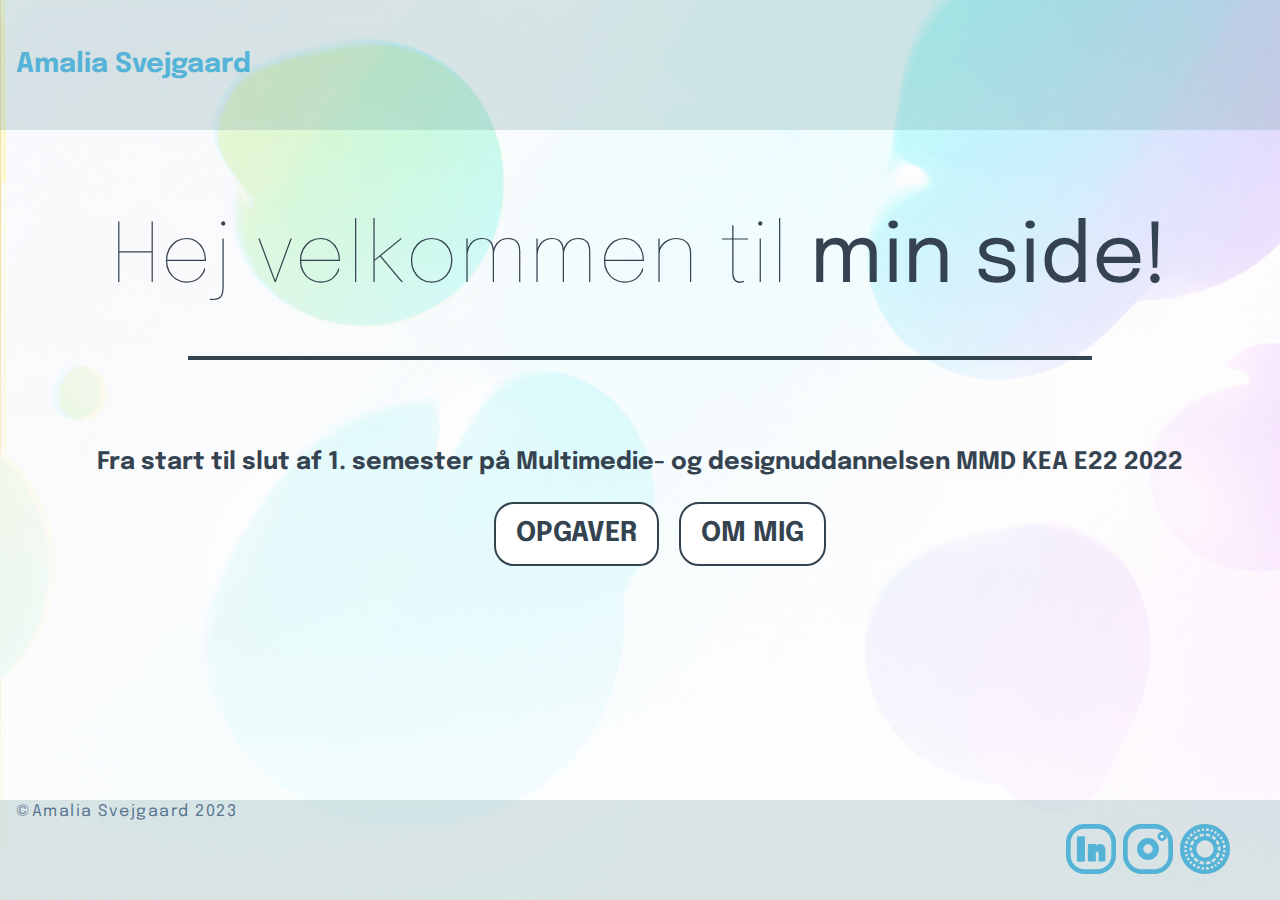
<file: portifolio-ama/index.html>
<!DOCTYPE html>
<html lang="da">
  <head>
    <meta charset="UTF-8" />
    <meta http-equiv="X-UA-Compatible" content="IE=edge" />
    <meta name="robots" content="noindex" />
    <link
      rel="icon"
      type="image/svg+xml"
      href="icons/favicon_io_amalia_portifolio/favicon-32x32.png"
    />
    <link rel="manifest" href="/site.webmanifest" />
    <link
      href="https://fonts.googleapis.com/css2?family=Epilogue:ital,wght@0,100;0,200;0,300;0,400;0,500;0,600;0,700;0,800;0,900;1,100;1,200;1,300;1,400;1,500;1,600;1,700;1,800;1,900&display=swap"
      rel="stylesheet"
    />
    <link rel="stylesheet" href="css/generel.css" />
    <link rel="stylesheet" href="css/layout.css" />
    <title>forside</title>
  </head>
  <body class="bg_mobile bg_pc">
    <header>
      <a class="logo" href="index.html">Amalia Svejgaard</a>
    </header>
    <main>
      <div class="forside-info center-wrapper">
        <h1 id="h1-hej">Hej velkommen til <strong> min side!</strong></h1>
        <hr />
        <h2>
          Fra start til slut af 1. semester på Multimedie- og designuddannelsen
          MMD KEA E22 2022
        </h2>
        <ul class="knap-hjem">
          <li><a class="btn hjems" href="opgaver.html">OPGAVER</a></li>
          <li><a class="btn hjems" href="about.html">OM MIG</a></li>
        </ul>
      </div>
    </main>
    <footer>
      <p class="copy-ama">&copy;Amalia Svejgaard 2023</p>
      <div class="icons-footer">
        <a href="https://www.linkedin.com/in/amalia-svejgaard" target="_blank">
          <img
            class="btn-li"
            src="./icons/Linked_icon.svg"
            alt="linkedin ikon-knap til amalias profil"
          />
        </a>
        <a href="https://www.instagram.com/amaliasvej/" target="_blank">
          <img
            class="btn-insta"
            src="./icons/insta_icon.svg"
            alt="instagram ikon-knap til amalias profil"
          />
        </a>
        <a href="https://vsco.co/amaliasvej/journal/p/1" target="_blank">
          <img
            class="btn-vsco"
            src="./icons/vsco_icon.svg"
            alt="vsco ikon-knap til amalias profil"
          />
        </a>
      </div>
    </footer>
    <script src="./javas/nav.js"></script>
  </body>
</html>
</file>
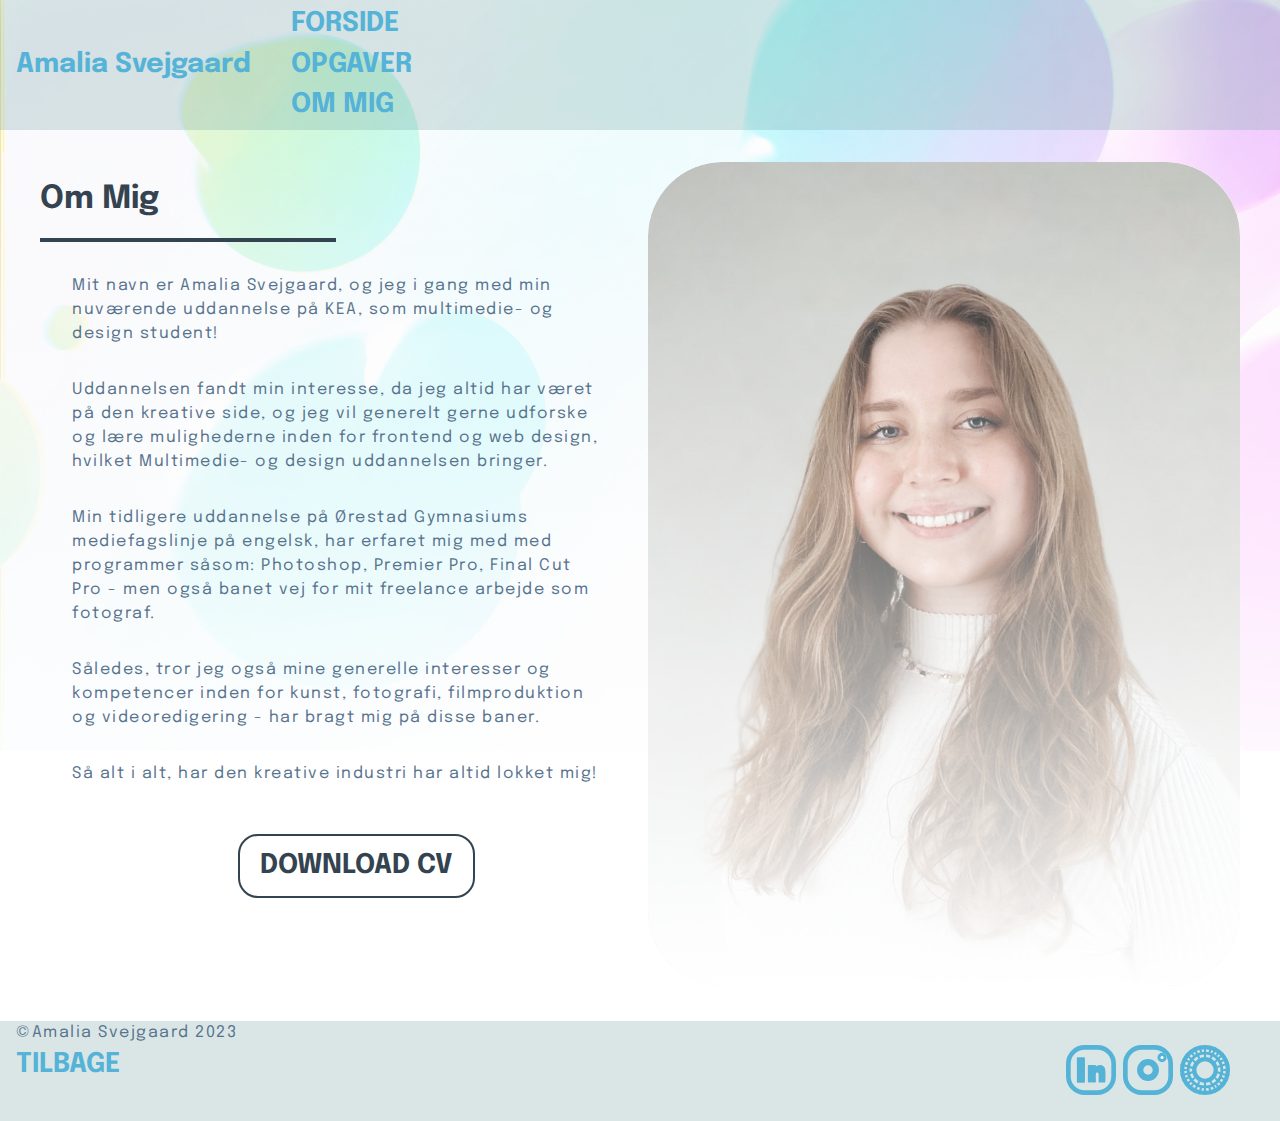
<file: portifolio-ama/about.html>
<!DOCTYPE html>
<html lang="en">
  <head>
    <meta charset="UTF-8" />
    <meta http-equiv="X-UA-Compatible" content="IE=edge" />
    <meta name="robots" content="noindex" />
    <link
      rel="icon"
      type="image/svg+xml"
      href="icons/favicon_io_amalia_portifolio/favicon-32x32.png"
    />
    <link rel="manifest" href="/site.webmanifest" />
    <link
      href="https://fonts.googleapis.com/css2?family=Epilogue:ital,wght@0,100;0,200;0,300;0,400;0,500;0,600;0,700;0,800;0,900;1,100;1,200;1,300;1,400;1,500;1,600;1,700;1,800;1,900&display=swap"
      rel="stylesheet"
    />
    <link rel="stylesheet" href="css/generel.css" />
    <link rel="stylesheet" href="css/layout.css" />
    <title>om mig</title>
  </head>
  <body id="mig-bg" class="bg_mobile bg_pc">
    <header>
      <nav class="navbar">
        <a class="logo" href="index.html">Amalia Svejgaard</a>
        <div class="nav-links">
          <ul>
            <li><a class="active" href="index.html">FORSIDE</a></li>
            <li><a href="opgaver.html">OPGAVER</a></li>
            <li><a href="about.html">OM MIG</a></li>
          </ul>
        </div>
        <img
          class="burger-menu"
          src="./icons/burger_btn.png"
          alt="burger menu"
        />
      </nav>
    </header>

    <main class="grid_1-1">
      <section class="info-txt-mig">
        <h1>Om Mig</h1>
        <hr class="opg" />
        <p>
          Mit navn er Amalia Svejgaard, og jeg i gang med min nuværende
          uddannelse på KEA, som multimedie- og design student!
        </p>
        <p>
          Uddannelsen fandt min interesse, da jeg altid har været på den
          kreative side, og jeg vil generelt gerne udforske og lære mulighederne
          inden for frontend og web design, hvilket Multimedie- og design
          uddannelsen bringer.
        </p>
        <p>
          Min tidligere uddannelse på Ørestad Gymnasiums mediefagslinje på
          engelsk, har erfaret mig med med programmer såsom: Photoshop, Premier
          Pro, Final Cut Pro - men også banet vej for mit freelance arbejde som
          fotograf.
        </p>

        <p>
          Således, tror jeg også mine generelle interesser og kompetencer inden
          for kunst, fotografi, filmproduktion og videoredigering - har bragt
          mig på disse baner.
        </p>

        <p>Så alt i alt, har den kreative industri har altid lokket mig!</p>
        <div class="box-btn-i">
          <ul class="knap-hjem">
            <li>
              <a
                class="btn"
                href="./data/cv-amalia-svejgaard.pdf"
                download="CV_Amalia_Svejgaard"
                >DOWNLOAD CV</a
              >
            </li>
          </ul>
        </div>
      </section>

      <img class="round-pic" src="./img/mig_amalia.jpg" alt="amalia" />
    </main>

    <footer>
      <p class="copy-ama">&copy;Amalia Svejgaard 2023</p>
      <div class="icons-footer">
        <a href="https://www.linkedin.com/in/amalia-svejgaard" target="_blank">
          <img
            class="btn-li"
            src="./icons/Linked_icon.svg"
            alt="linkedin ikon-knap til amalias profil"
          />
        </a>
        <a href="https://www.instagram.com/amaliasvej/" target="_blank">
          <img
            class="btn-insta"
            src="./icons/insta_icon.svg"
            alt="instagram ikon-knap til amalias profil"
          />
        </a>
        <a href="https://vsco.co/amaliasvej/journal/p/1" target="_blank">
          <img
            class="btn-vsco"
            src="./icons/vsco_icon.svg"
            alt="vsco ikon-knap til amalias profil"
          />
        </a>
      </div>
      <a href="./index.html">TILBAGE</a>
    </footer>
    <script src="./javas/nav.js"></script>
  </body>
</html>
</file>
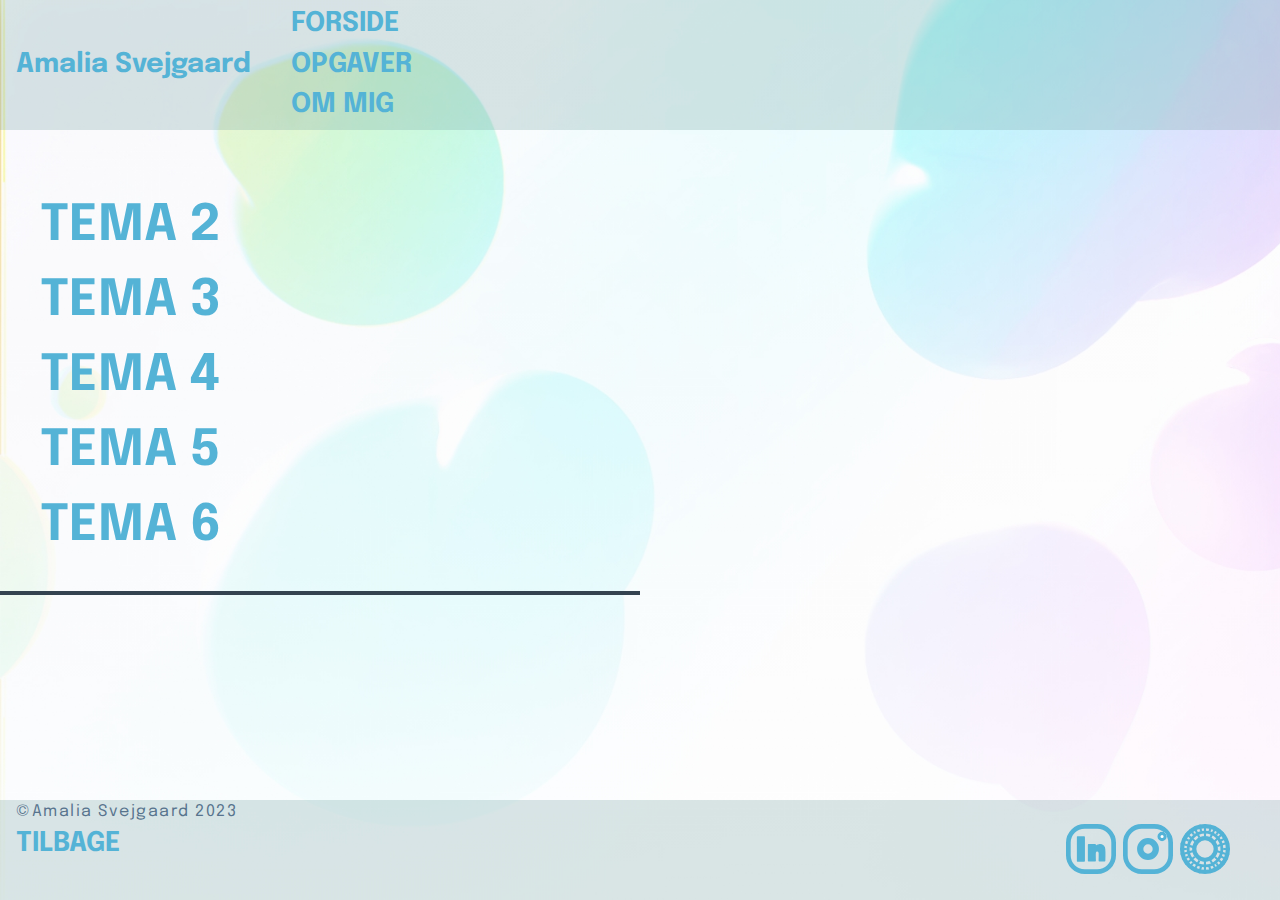
<file: portifolio-ama/opgaver.html>
<!DOCTYPE html>
<html lang="da">
  <head>
    <meta charset="UTF-8" />
    <meta http-equiv="X-UA-Compatible" content="IE=edge" />
    <meta name="robots" content="noindex" />
    <link
      rel="icon"
      type="image/svg+xml"
      href="icons/favicon_io_amalia_portifolio/favicon-32x32.png"
    />
    <link rel="manifest" href="/site.webmanifest" />
    <link
      href="https://fonts.googleapis.com/css2?family=Epilogue:ital,wght@0,100;0,200;0,300;0,400;0,500;0,600;0,700;0,800;0,900;1,100;1,200;1,300;1,400;1,500;1,600;1,700;1,800;1,900&display=swap"
      rel="stylesheet"
    />
    <link rel="stylesheet" href="css/generel.css" />
    <link rel="stylesheet" href="css/layout.css" />
    <title>Opgaver</title>
  </head>
  <body class="bg_mobile bg_pc">
    <header>
      <nav class="navbar clearfix">
        <a class="logo" href="index.html">Amalia Svejgaard</a>
        <div class="nav-links">
          <ul>
            <li><a class="active" href="index.html">FORSIDE</a></li>
            <li><a href="opgaver.html">OPGAVER</a></li>
            <li><a href="about.html">OM MIG</a></li>
          </ul>
        </div>
        <img
          class="burger-menu"
          src="./icons/burger_btn.png"
          alt="burger menu"
        />
      </nav>
    </header>
    <main>
      <div class="tema-nav">
        <nav>
          <ul>
            <li><a href="tema2.html" class="tem2">TEMA 2</a></li>
            <li><a href="tema3.html" class="tem3">TEMA 3</a></li>
            <li><a href="tema4.html" class="tem4">TEMA 4</a></li>
            <li><a href="tema5.html" class="tem5">TEMA 5</a></li>
            <li><a href="tema6.html" class="tem6">TEMA 6</a></li>
          </ul>
        </nav>

        <hr class="opg" />
      </div>
    </main>
    <footer>
      <p class="copy-ama">&copy;Amalia Svejgaard 2023</p>
      <div class="icons-footer">
        <a href="https://www.linkedin.com/in/amalia-svejgaard" target="_blank">
          <img
            class="btn-li"
            src="./icons/Linked_icon.svg"
            alt="linkedin ikon-knap til amalias profil"
          />
        </a>
        <a href="https://www.instagram.com/amaliasvej/" target="_blank">
          <img
            class="btn-insta"
            src="./icons/insta_icon.svg"
            alt="instagram ikon-knap til amalias profil"
          />
        </a>
        <a href="https://vsco.co/amaliasvej/journal/p/1" target="_blank">
          <img
            class="btn-vsco"
            src="./icons/vsco_icon.svg"
            alt="vsco ikon-knap til amalias profil"
          />
        </a>
      </div>
      <a href="./index.html">TILBAGE</a>
    </footer>
    <script src="./javas/nav.js"></script>
  </body>
</html>
</file>
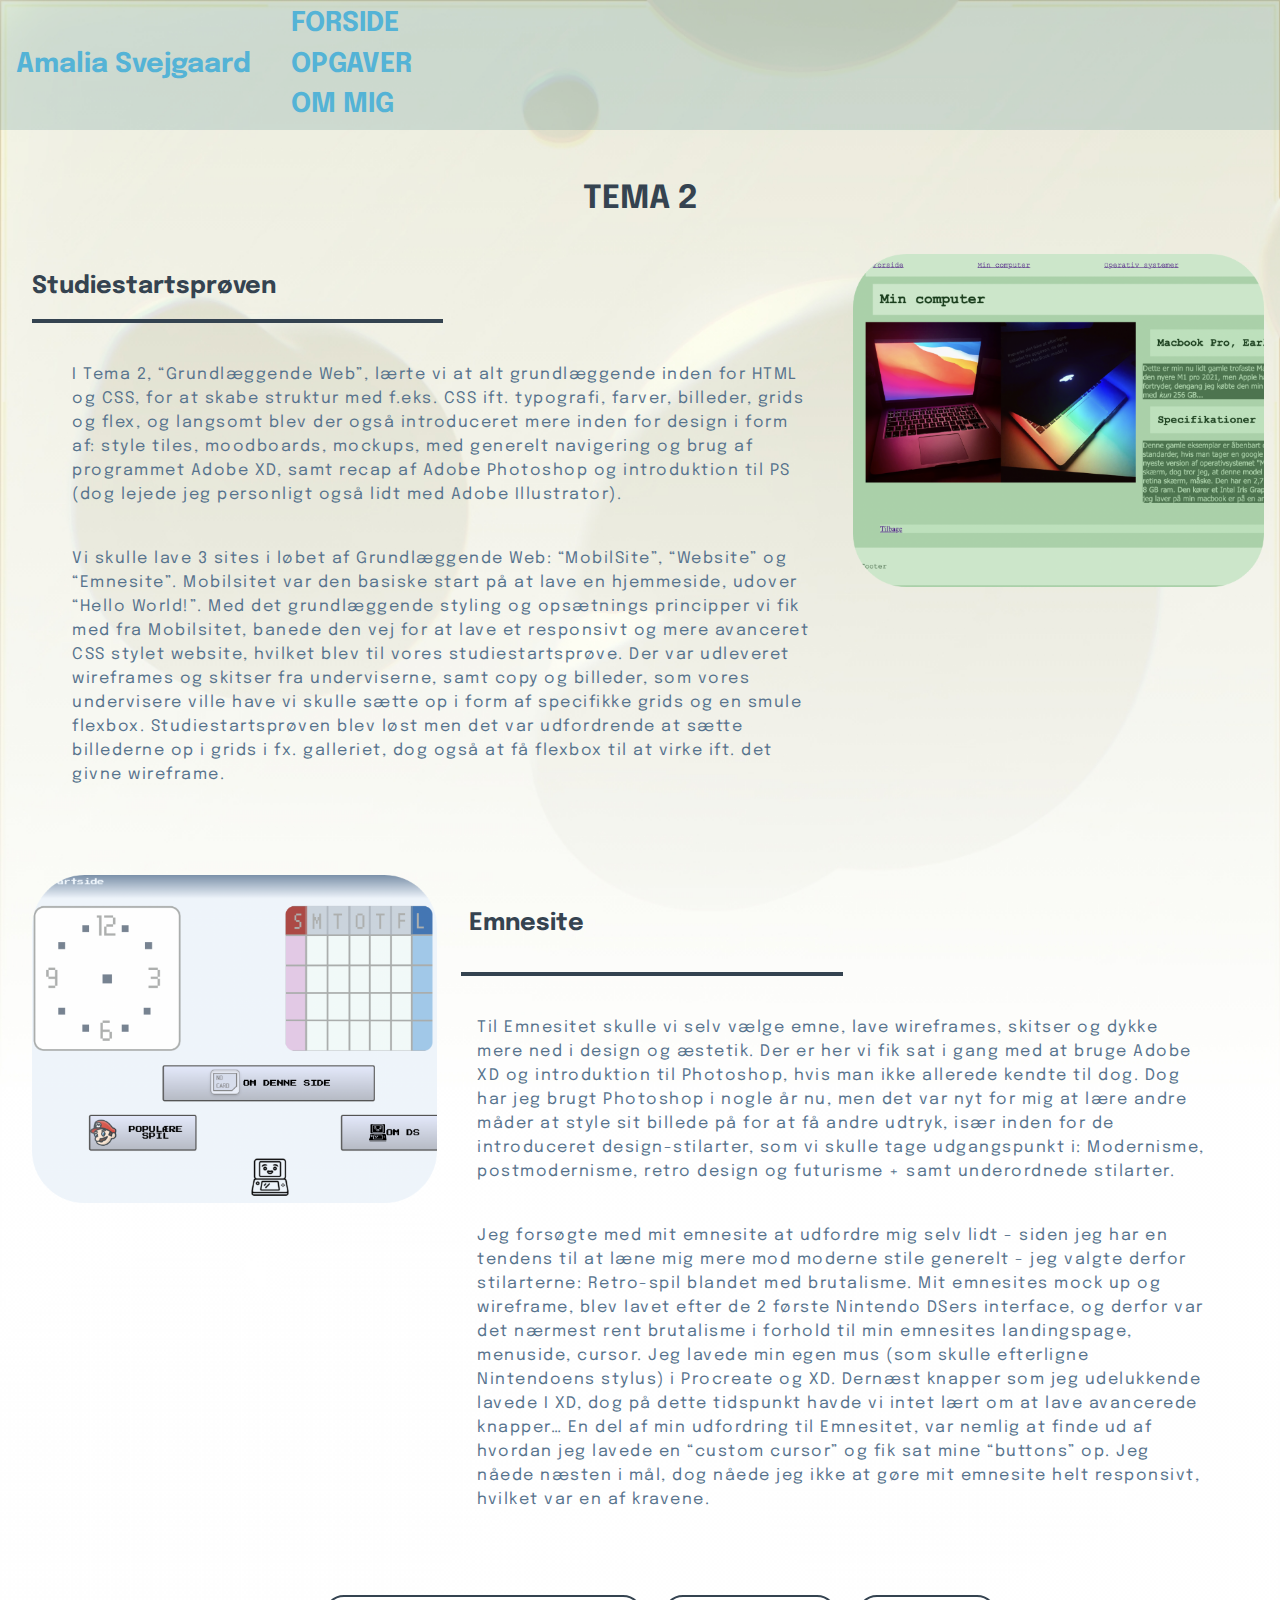
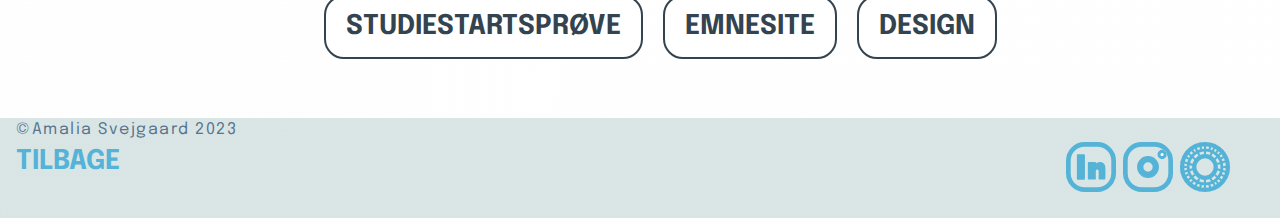
<file: portifolio-ama/tema2.html>
<!DOCTYPE html>
<html lang="en">
  <head>
    <meta charset="UTF-8" />
    <meta http-equiv="X-UA-Compatible" content="IE=edge" />
    <meta name="robots" content="noindex" />
    <link
      rel="icon"
      type="image/svg+xml"
      href="icons/favicon_io_amalia_portifolio/favicon-32x32.png"
    />
    <link rel="manifest" href="/site.webmanifest" />
    <link
      href="https://fonts.googleapis.com/css2?family=Epilogue:ital,wght@0,100;0,200;0,300;0,400;0,500;0,600;0,700;0,800;0,900;1,100;1,200;1,300;1,400;1,500;1,600;1,700;1,800;1,900&display=swap"
      rel="stylesheet"
    />
    <link rel="stylesheet" href="css/generel.css" />
    <link rel="stylesheet" href="css/layout.css" />
    <title>Tema 2 side</title>
  </head>
  <body id="tem2">
    <header>
      <nav class="navbar">
        <a class="logo" href="index.html">Amalia Svejgaard</a>
        <div class="nav-links">
          <ul>
            <li><a class="active" href="index.html">FORSIDE</a></li>
            <li><a href="opgaver.html">OPGAVER</a></li>
            <li><a href="about.html">OM MIG</a></li>
          </ul>
        </div>
        <img
          class="burger-menu"
          src="./icons/burger_btn.png"
          alt="burger menu"
        />
      </nav>
    </header>

    <main>
      <div class="container-opg">
        <h1 class="tem-h1">TEMA 2</h1>
        <div class="container-opg2"></div>
        <section class="grid_2-1">
          <div class="col">
            <h2 class="">Studiestartsprøven</h2>

            <hr class="opg" />

            <p class="opg-txt">
              I Tema 2, “Grundlæggende Web”, lærte vi at alt grundlæggende inden
              for HTML og CSS, for at skabe struktur med f.eks. CSS ift.
              typografi, farver, billeder, grids og flex, og langsomt blev der
              også introduceret mere inden for design i form af: style tiles,
              moodboards, mockups, med generelt navigering og brug af programmet
              Adobe XD, samt recap af Adobe Photoshop og introduktion til PS
              (dog lejede jeg personligt også lidt med Adobe Illustrator).
            </p>

            <p class="opg-txt">
              Vi skulle lave 3 sites i løbet af Grundlæggende Web: “MobilSite”,
              “Website” og “Emnesite”. Mobilsitet var den basiske start på at
              lave en hjemmeside, udover “Hello World!”. Med det grundlæggende
              styling og opsætnings principper vi fik med fra Mobilsitet, banede
              den vej for at lave et responsivt og mere avanceret CSS stylet
              website, hvilket blev til vores studiestartsprøve. Der var
              udleveret wireframes og skitser fra underviserne, samt copy og
              billeder, som vores undervisere ville have vi skulle sætte op i
              form af specifikke grids og en smule flexbox. Studiestartsprøven
              blev løst men det var udfordrende at sætte billederne op i grids i
              fx. galleriet, dog også at få flexbox til at virke ift. det givne
              wireframe.
            </p>
          </div>
          <div class="col">
            <img src="./img/pic_website.png" alt="studiestartsprøve" />
          </div>
        </section>

        <section class="grid_1-2">
          <div class="col_order">
            <img src="./img/pic_emnesite.png" alt="emnesite" />
          </div>
          <div class="col">
            <h2>Emnesite</h2>
            <hr class="opg2" />
            <p class="opg-txt">
              Til Emnesitet skulle vi selv vælge emne, lave wireframes, skitser
              og dykke mere ned i design og æstetik. Der er her vi fik sat i
              gang med at bruge Adobe XD og introduktion til Photoshop, hvis man
              ikke allerede kendte til dog. Dog har jeg brugt Photoshop i nogle
              år nu, men det var nyt for mig at lære andre måder at style sit
              billede på for at få andre udtryk, især inden for de introduceret
              design-stilarter, som vi skulle tage udgangspunkt i: Modernisme,
              postmodernisme, retro design og futurisme + samt underordnede
              stilarter.
            </p>
            <p class="opg-txt">
              Jeg forsøgte med mit emnesite at udfordre mig selv lidt - siden
              jeg har en tendens til at læne mig mere mod moderne stile generelt
              - jeg valgte derfor stilarterne: Retro-spil blandet med
              brutalisme. Mit emnesites mock up og wireframe, blev lavet efter
              de 2 første Nintendo DSers interface, og derfor var det nærmest
              rent brutalisme i forhold til min emnesites landingspage,
              menuside, cursor. Jeg lavede min egen mus (som skulle efterligne
              Nintendoens stylus) i Procreate og XD. Dernæst knapper som jeg
              udelukkende lavede I XD, dog på dette tidspunkt havde vi intet
              lært om at lave avancerede knapper… En del af min udfordring til
              Emnesitet, var nemlig at finde ud af hvordan jeg lavede en “custom
              cursor” og fik sat mine “buttons” op. Jeg nåede næsten i mål, dog
              nåede jeg ikke at gøre mit emnesite helt responsivt, hvilket var
              en af kravene.
            </p>
          </div>
        </section>
        <ul id="tema-two" class="knap-hjem">
          <li>
            <a
              class="btn"
              href="https://visionbyamalia.dk/tema2/website/index.html"
              target="_blank"
              >STUDIESTARTSPRØVE</a
            >
          </li>
          <li>
            <a
              class="btn"
              href="https://visionbyamalia.dk/tema2/emnesite1/index.html"
              target="_blank"
              >EMNESITE</a
            >
          </li>
          <li>
            <a
              class="btn"
              href="./data/Amalia-Svejgaard_Emnesite-kopi-2.pdf"
              target="_blank"
              >DESIGN</a
            >
          </li>
        </ul>
      </div>
    </main>

    <footer>
      <p class="copy-ama">&copy;Amalia Svejgaard 2023</p>
      <div class="icons-footer">
        <a href="https://www.linkedin.com/in/amalia-svejgaard" target="_blank">
          <img
            class="btn-li"
            src="./icons/Linked_icon.svg"
            alt="linkedin ikon-knap til amalias profil"
          />
        </a>
        <a href="https://www.instagram.com/amaliasvej/" target="_blank">
          <img
            class="btn-insta"
            src="./icons/insta_icon.svg"
            alt="instagram ikon-knap til amalias profil"
          />
        </a>
        <a href="https://vsco.co/amaliasvej/journal/p/1" target="_blank">
          <img
            class="btn-vsco"
            src="./icons/vsco_icon.svg"
            alt="vsco ikon-knap til amalias profil"
          />
        </a>
      </div>
      <a href="./opgaver.html">TILBAGE</a>
    </footer>
    <script src="./javas/nav.js"></script>
  </body>
</html>
</file>
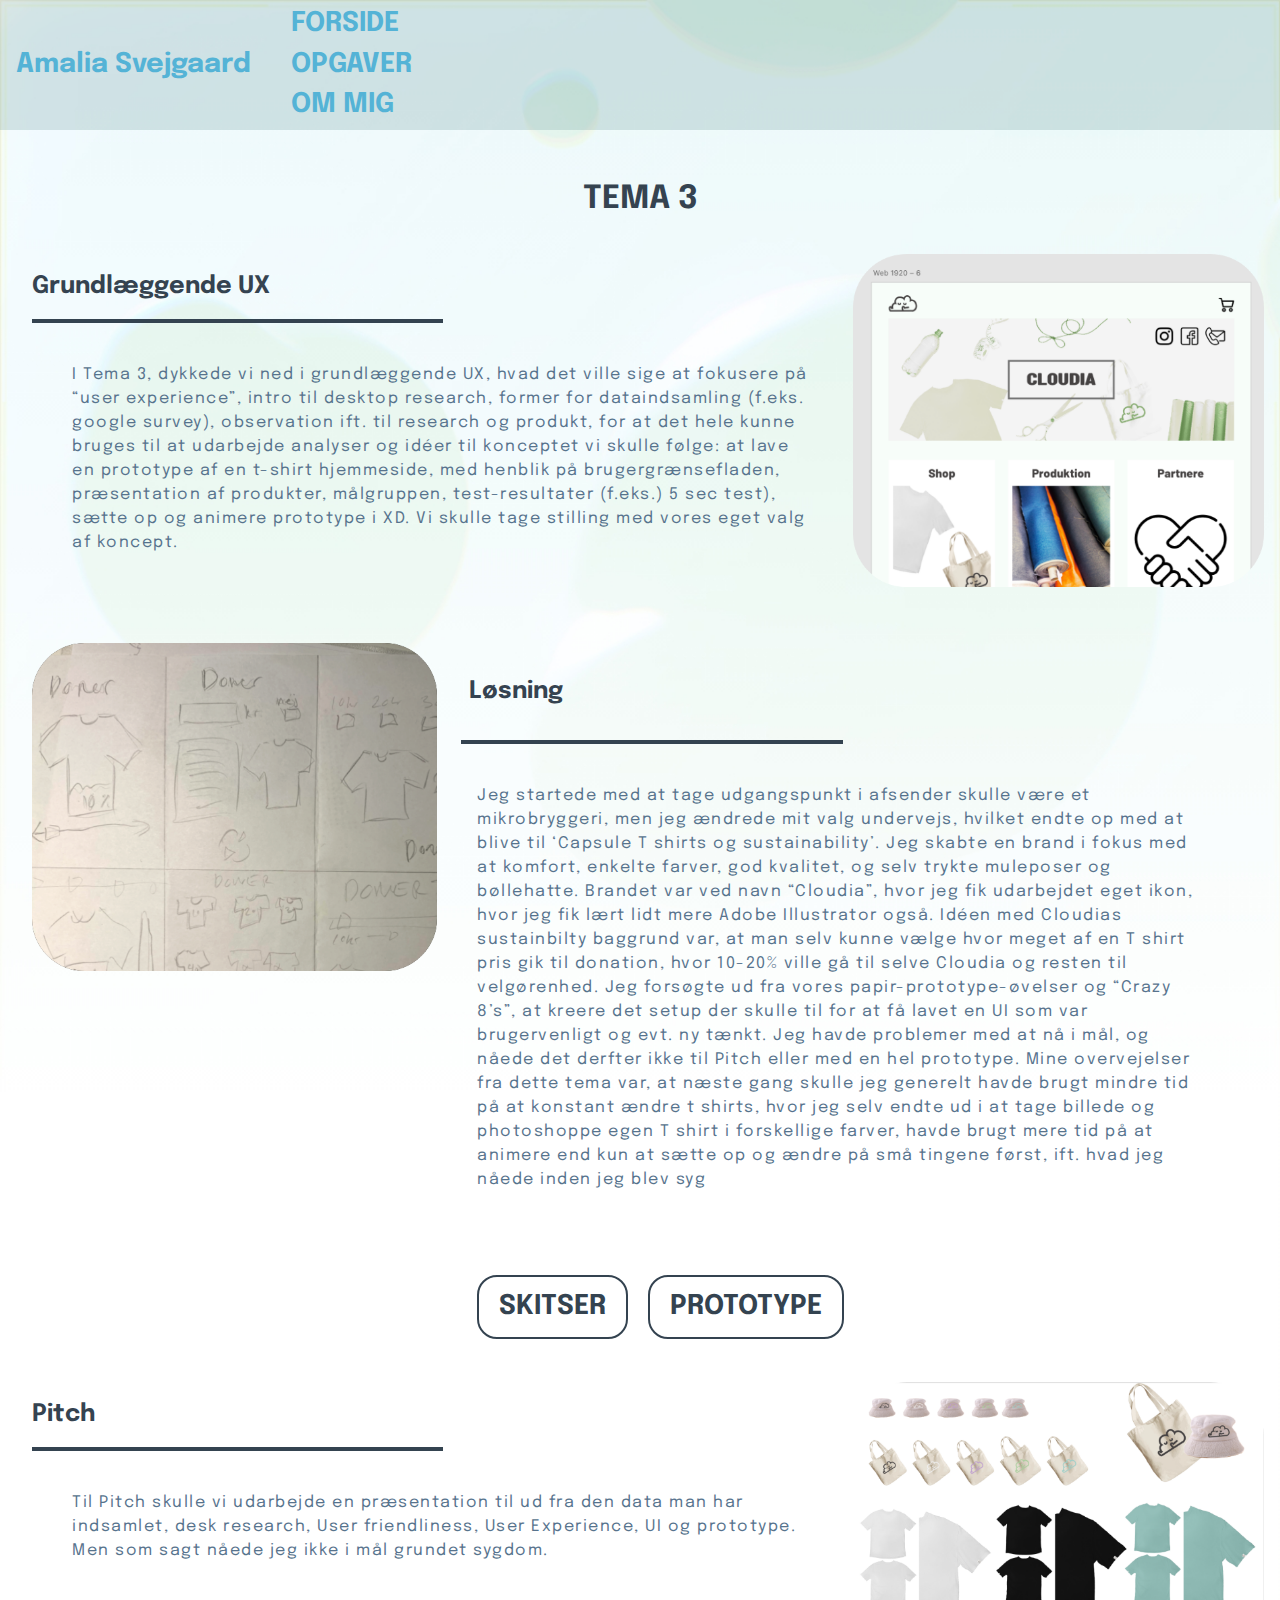
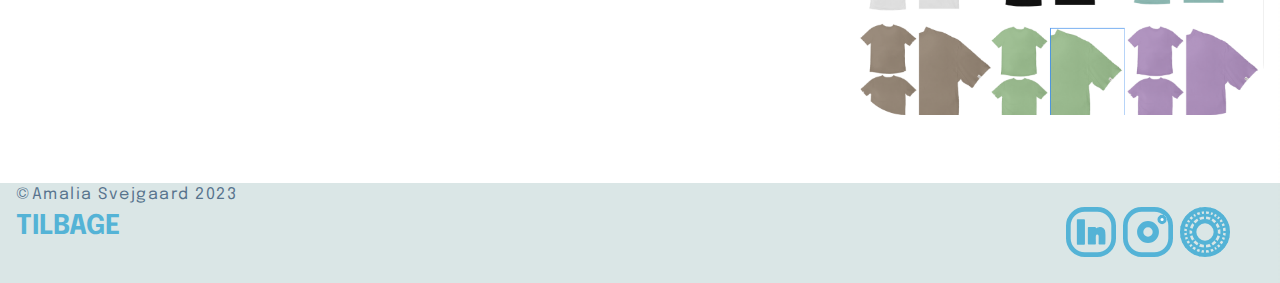
<file: portifolio-ama/tema3.html>
<!DOCTYPE html>
<html lang="en">
  <head>
    <meta charset="UTF-8" />
    <meta http-equiv="X-UA-Compatible" content="IE=edge" />
    <meta name="robots" content="noindex" />
    <link
      rel="icon"
      type="image/svg+xml"
      href="icons/favicon_io_amalia_portifolio/favicon-32x32.png"
    />
    <link rel="manifest" href="/site.webmanifest" />
    <link
      href="https://fonts.googleapis.com/css2?family=Epilogue:ital,wght@0,100;0,200;0,300;0,400;0,500;0,600;0,700;0,800;0,900;1,100;1,200;1,300;1,400;1,500;1,600;1,700;1,800;1,900&display=swap"
      rel="stylesheet"
    />
    <link rel="stylesheet" href="css/generel.css" />
    <link rel="stylesheet" href="css/layout.css" />
    <title>Tema 3 side</title>
  </head>
  <body id="tem3">
    <header>
      <nav class="navbar">
        <a class="logo" href="index.html">Amalia Svejgaard</a>
        <div class="nav-links">
          <ul>
            <li><a class="active" href="index.html">FORSIDE</a></li>
            <li><a href="opgaver.html">OPGAVER</a></li>
            <li><a href="about.html">OM MIG</a></li>
          </ul>
        </div>
        <img
          class="burger-menu"
          src="./icons/burger_btn.png"
          alt="burger menu"
        />
      </nav>
    </header>

    <main>
      <div class="container-opg">
        <h1 class="tem-h1">TEMA 3</h1>
        <div class="container-opg2"></div>
        <section class="grid_2-1">
          <div class="col">
            <h2 class="">Grundlæggende UX</h2>
            <hr class="opg" />
            <p class="opg-txt">
              I Tema 3, dykkede vi ned i grundlæggende UX, hvad det ville sige
              at fokusere på “user experience”, intro til desktop research,
              former for dataindsamling (f.eks. google survey), observation ift.
              til research og produkt, for at det hele kunne bruges til at
              udarbejde analyser og idéer til konceptet vi skulle følge: at lave
              en prototype af en t-shirt hjemmeside, med henblik på
              brugergrænsefladen, præsentation af produkter, målgruppen,
              test-resultater (f.eks.) 5 sec test), sætte op og animere
              prototype i XD. Vi skulle tage stilling med vores eget valg af
              koncept.
            </p>
          </div>
          <div class="col">
            <img src="./img/pic_ux1.png" alt="pic opgave" />
          </div>
        </section>

        <section class="grid_1-2">
          <div class="col_order">
            <img src="./img/pic_ux3.png" alt="pic opgave" />
          </div>
          <div class="col">
            <h2>Løsning</h2>
            <hr class="opg2" />
            <p class="opg-txt">
              Jeg startede med at tage udgangspunkt i afsender skulle være et
              mikrobryggeri, men jeg ændrede mit valg undervejs, hvilket endte
              op med at blive til ‘Capsule T shirts og sustainability’. Jeg
              skabte en brand i fokus med at komfort, enkelte farver, god
              kvalitet, og selv trykte muleposer og bøllehatte. Brandet var ved
              navn “Cloudia”, hvor jeg fik udarbejdet eget ikon, hvor jeg fik
              lært lidt mere Adobe Illustrator også. Idéen med Cloudias
              sustainbilty baggrund var, at man selv kunne vælge hvor meget af
              en T shirt pris gik til donation, hvor 10-20% ville gå til selve
              Cloudia og resten til velgørenhed. Jeg forsøgte ud fra vores
              papir-prototype-øvelser og “Crazy 8’s”, at kreere det setup der
              skulle til for at få lavet en UI som var brugervenligt og evt. ny
              tænkt. Jeg havde problemer med at nå i mål, og nåede det derfter
              ikke til Pitch eller med en hel prototype. Mine overvejelser fra
              dette tema var, at næste gang skulle jeg generelt havde brugt
              mindre tid på at konstant ændre t shirts, hvor jeg selv endte ud i
              at tage billede og photoshoppe egen T shirt i forskellige farver,
              havde brugt mere tid på at animere end kun at sætte op og ændre på
              små tingene først, ift. hvad jeg nåede inden jeg blev syg
            </p>
            <p class="opg-txt"></p>
          </div>
        </section>
        <ul class="knap-hjem">
          <li>
            <a
              class="btn"
              href="./data/03-02-01-ideudvikling-og-tidlige-prototyper-Amalia-Svejgaard-kopi-2.pdf"
              target="_blank"
              >SKITSER</a
            >
          </li>
          <li>
            <a class="btn" href="./data/UX1Mockup-kopi.pdf" target="_blank"
              >PROTOTYPE</a
            >
          </li>
        </ul>
        <section class="grid_2-1">
          <div class="col">
            <h2>Pitch</h2>
            <hr class="opg" />
            <p class="opg-txt">
              Til Pitch skulle vi udarbejde en præsentation til ud fra den data
              man har indsamlet, desk research, User friendliness, User
              Experience, UI og prototype. Men som sagt nåede jeg ikke i mål
              grundet sygdom.
            </p>
          </div>
          <div class="col">
            <img src="./img/pic_ux2.png" alt="pic opgave" />
          </div>
        </section>
      </div>
    </main>

    <footer>
      <p class="copy-ama">&copy;Amalia Svejgaard 2023</p>
      <div class="icons-footer">
        <a href="https://www.linkedin.com/in/amalia-svejgaard" target="_blank">
          <img
            class="btn-li"
            src="./icons/Linked_icon.svg"
            alt="linkedin ikon-knap til amalias profil"
          />
        </a>
        <a href="https://www.instagram.com/amaliasvej/" target="_blank">
          <img
            class="btn-insta"
            src="./icons/insta_icon.svg"
            alt="instagram ikon-knap til amalias profil"
          />
        </a>
        <a href="https://vsco.co/amaliasvej/journal/p/1" target="_blank">
          <img
            class="btn-vsco"
            src="./icons/vsco_icon.svg"
            alt="vsco ikon-knap til amalias profil"
          />
        </a>
      </div>
      <a href="./opgaver.html">TILBAGE</a>
    </footer>
    <script src="./javas/nav.js"></script>
  </body>
</html>
</file>
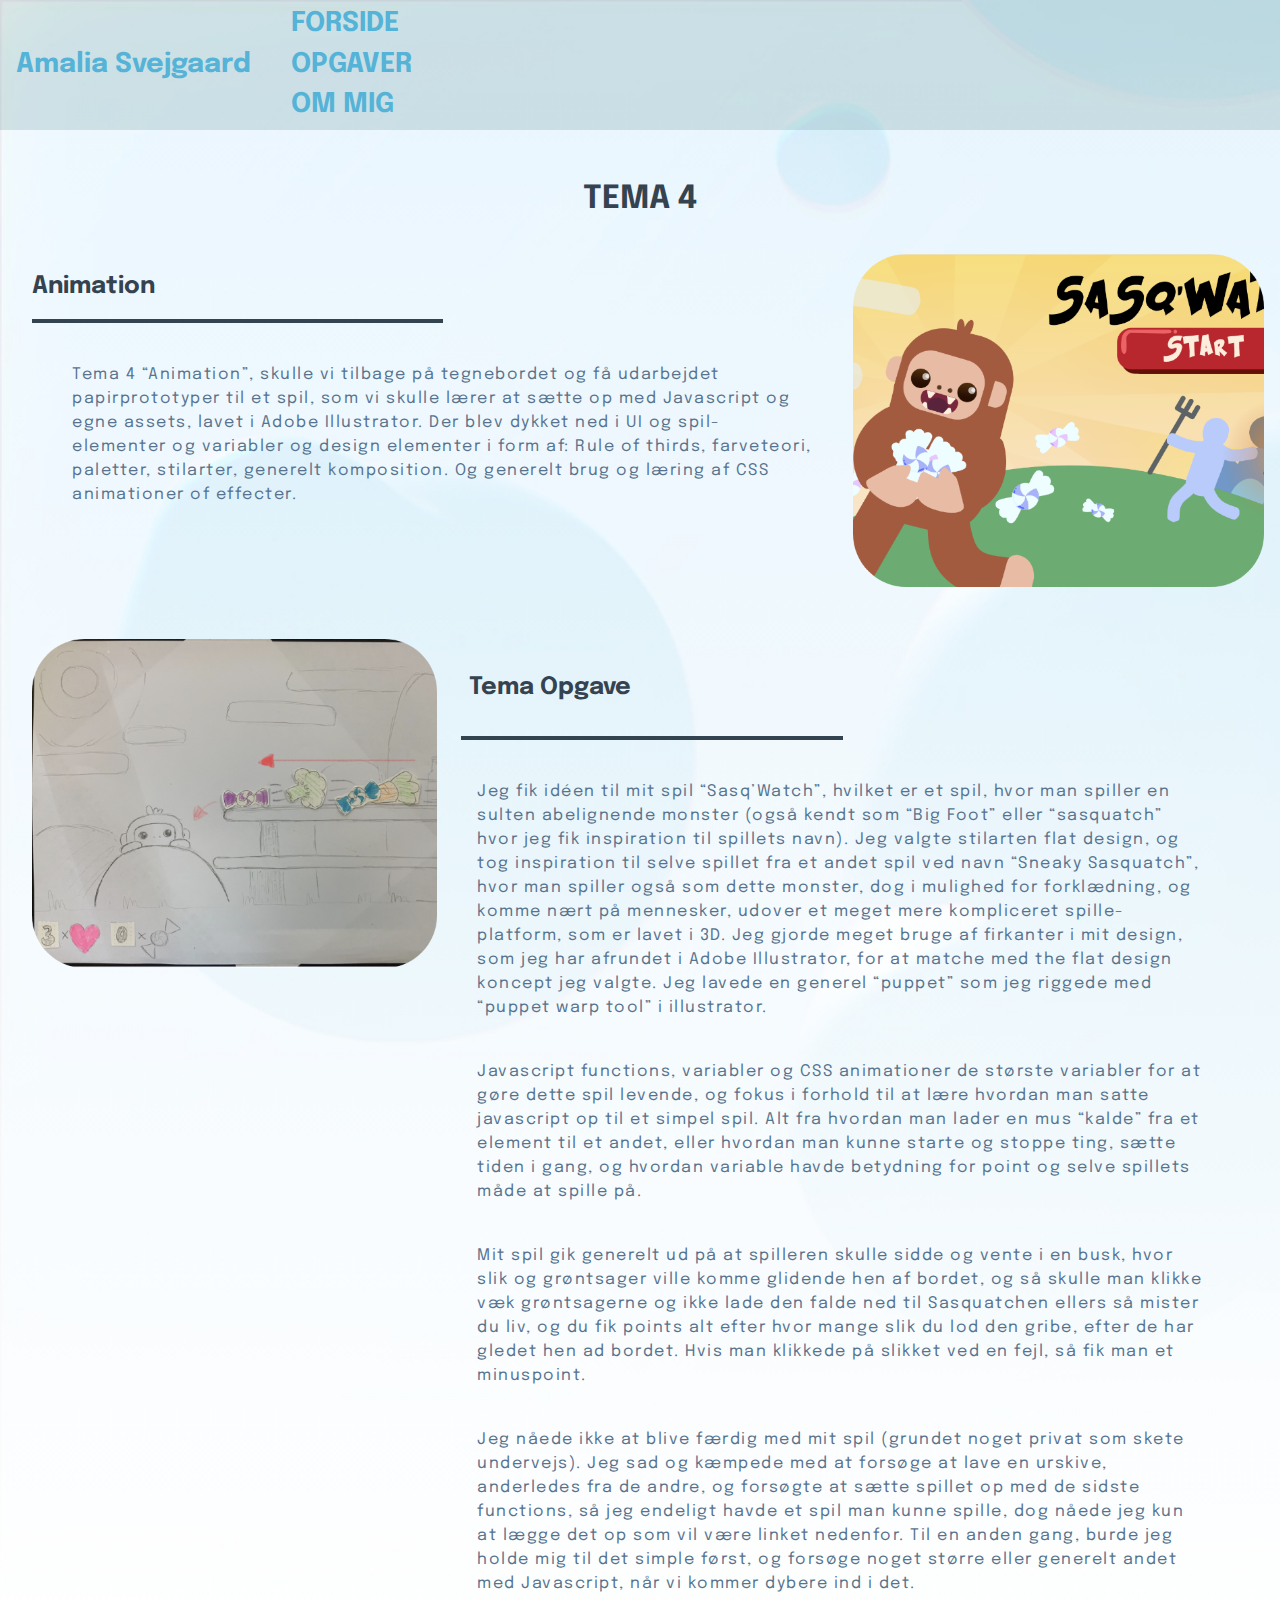
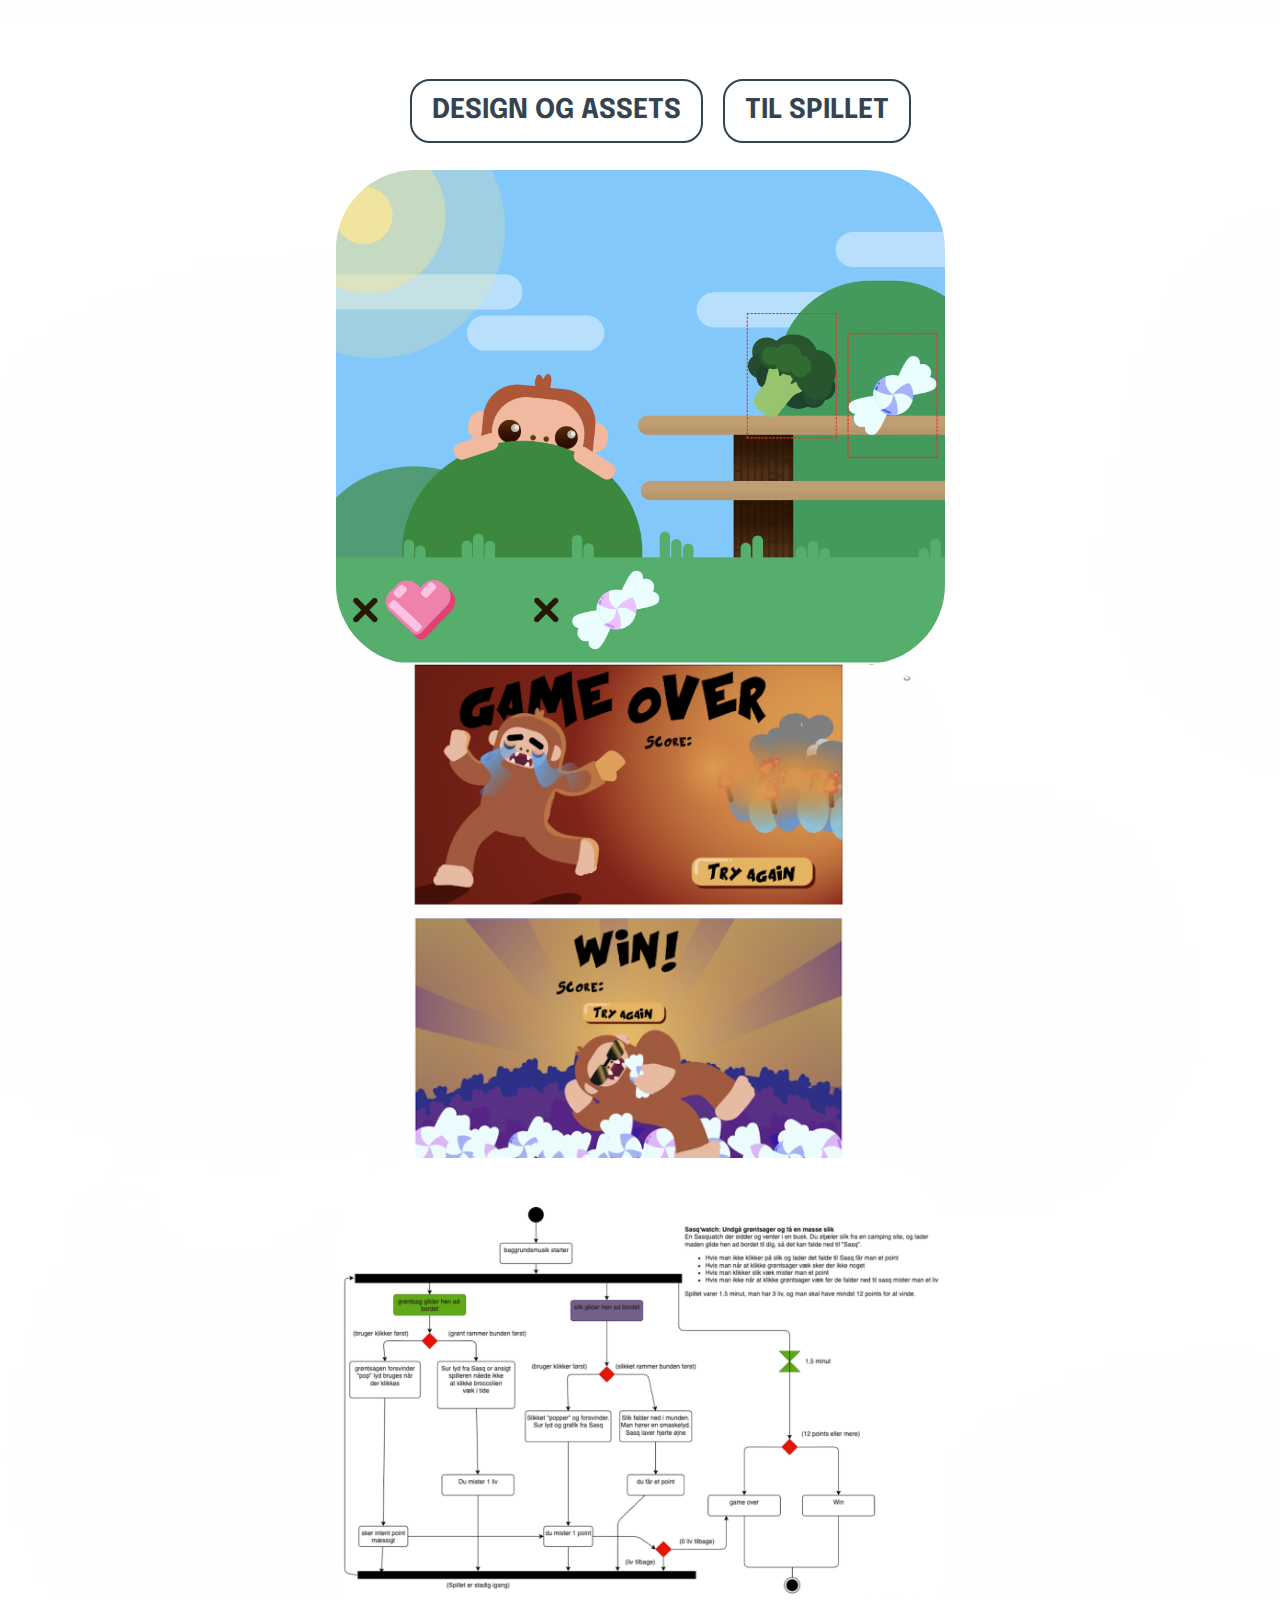
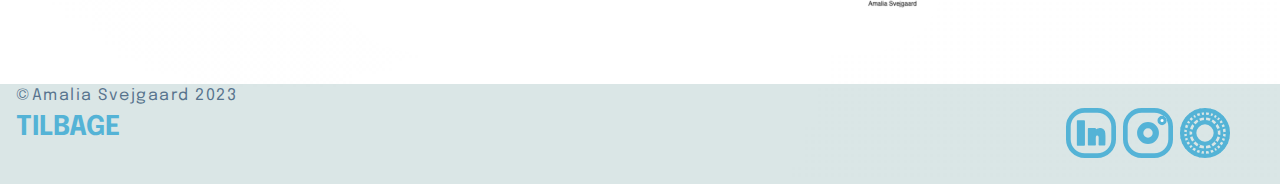
<file: portifolio-ama/tema4.html>
<!DOCTYPE html>
<html lang="en">
  <head>
    <meta charset="UTF-8" />
    <meta http-equiv="X-UA-Compatible" content="IE=edge" />
    <meta name="robots" content="noindex" />
    <link
      rel="icon"
      type="image/svg+xml"
      href="icons/favicon_io_amalia_portifolio/favicon-32x32.png"
    />
    <link rel="manifest" href="/site.webmanifest" />
    <link
      href="https://fonts.googleapis.com/css2?family=Epilogue:ital,wght@0,100;0,200;0,300;0,400;0,500;0,600;0,700;0,800;0,900;1,100;1,200;1,300;1,400;1,500;1,600;1,700;1,800;1,900&display=swap"
      rel="stylesheet"
    />
    <link rel="stylesheet" href="css/generel.css" />
    <link rel="stylesheet" href="css/layout.css" />
    <title>Tema 4 side</title>
  </head>
  <body id="tem4">
    <header>
      <nav class="navbar">
        <a class="logo" href="index.html">Amalia Svejgaard</a>
        <div class="nav-links">
          <ul>
            <li><a class="active" href="index.html">FORSIDE</a></li>
            <li><a href="opgaver.html">OPGAVER</a></li>
            <li><a href="about.html">OM MIG</a></li>
          </ul>
        </div>
        <img
          class="burger-menu"
          src="./icons/burger_btn.png"
          alt="burger menu"
        />
      </nav>
    </header>

    <main>
      <div class="container-opg">
        <h1 class="tem-h1">TEMA 4</h1>
        <div class="container-opg2"></div>
        <section class="grid_2-1">
          <div class="col">
            <h2 class="">Animation</h2>
            <hr class="opg" />
            <p class="opg-txt">
              Tema 4 “Animation”, skulle vi tilbage på tegnebordet og få
              udarbejdet papirprototyper til et spil, som vi skulle lærer at
              sætte op med Javascript og egne assets, lavet i Adobe Illustrator.
              Der blev dykket ned i UI og spil-elementer og variabler og design
              elementer i form af: Rule of thirds, farveteori, paletter,
              stilarter, generelt komposition. Og generelt brug og læring af CSS
              animationer of effecter.
            </p>
          </div>
          <div class="col">
            <img src="./img/pic_spil1.png" alt="spil startskærm" />
          </div>
        </section>

        <section class="grid_1-2">
          <div class="col_order">
            <img src="./img/pic_spil2.png" alt="papir prototype af spil" />
          </div>
          <div class="col">
            <h2>Tema Opgave</h2>
            <hr class="opg2" />
            <p class="opg-txt">
              Jeg fik idéen til mit spil “Sasq’Watch”, hvilket er et spil, hvor
              man spiller en sulten abelignende monster (også kendt som “Big
              Foot” eller “sasquatch” hvor jeg fik inspiration til spillets
              navn). Jeg valgte stilarten flat design, og tog inspiration til
              selve spillet fra et andet spil ved navn “Sneaky Sasquatch”, hvor
              man spiller også som dette monster, dog i mulighed for
              forklædning, og komme nært på mennesker, udover et meget mere
              kompliceret spille-platform, som er lavet i 3D. Jeg gjorde meget
              bruge af firkanter i mit design, som jeg har afrundet i Adobe
              Illustrator, for at matche med the flat design koncept jeg valgte.
              Jeg lavede en generel “puppet” som jeg riggede med “puppet warp
              tool” i illustrator.
            </p>
            <p class="opg-txt">
              Javascript functions, variabler og CSS animationer de største
              variabler for at gøre dette spil levende, og fokus i forhold til
              at lære hvordan man satte javascript op til et simpel spil. Alt
              fra hvordan man lader en mus “kalde” fra et element til et andet,
              eller hvordan man kunne starte og stoppe ting, sætte tiden i gang,
              og hvordan variable havde betydning for point og selve spillets
              måde at spille på.
            </p>
            <p class="opg-txt">
              Mit spil gik generelt ud på at spilleren skulle sidde og vente i
              en busk, hvor slik og grøntsager ville komme glidende hen af
              bordet, og så skulle man klikke væk grøntsagerne og ikke lade den
              falde ned til Sasquatchen ellers så mister du liv, og du fik
              points alt efter hvor mange slik du lod den gribe, efter de har
              gledet hen ad bordet. Hvis man klikkede på slikket ved en fejl, så
              fik man et minuspoint.
            </p>
            <p class="opg-txt">
              Jeg nåede ikke at blive færdig med mit spil (grundet noget privat
              som skete undervejs). Jeg sad og kæmpede med at forsøge at lave en
              urskive, anderledes fra de andre, og forsøgte at sætte spillet op
              med de sidste functions, så jeg endeligt havde et spil man kunne
              spille, dog nåede jeg kun at lægge det op som vil være linket
              nedenfor. Til en anden gang, burde jeg holde mig til det simple
              først, og forsøge noget større eller generelt andet med
              Javascript, når vi kommer dybere ind i det.
            </p>
          </div>
        </section>
        <ul class="knap-hjem">
          <li>
            <a
              class="btn"
              href="./data/Ide_Amalia_Svejgaard-kopi-2.pdf"
              target="_blank"
              >DESIGN OG ASSETS</a
            >
          </li>
          <li>
            <a
              class="btn"
              href="https://www.visionbyamalia.dk/Tema4/code/spil.html"
              target="_blank"
              >TIL SPILLET</a
            >
          </li>
        </ul>
        <div class="center-pic">
          <img
            class="marg"
            src="./img/pic_spil3.png"
            alt="screenshot af spillet"
          />
        </div>
        <div class="center-pic">
          <img
            class="marg"
            src="./img/pic_spil4.png"
            alt="vinder og taber skærm fra spillet"
          />
        </div>
        <div class="center-pic">
          <img class="marg" src="./img/pic_spil5.png" alt="pic opgave" />
        </div>
      </div>
    </main>

    <footer>
      <p class="copy-ama">&copy;Amalia Svejgaard 2023</p>
      <div class="icons-footer">
        <a href="https://www.linkedin.com/in/amalia-svejgaard" target="_blank">
          <img
            class="btn-li"
            src="./icons/Linked_icon.svg"
            alt="linkedin ikon-knap til amalias profil"
          />
        </a>
        <a href="https://www.instagram.com/amaliasvej/" target="_blank">
          <img
            class="btn-insta"
            src="./icons/insta_icon.svg"
            alt="instagram ikon-knap til amalias profil"
          />
        </a>
        <a href="https://vsco.co/amaliasvej/journal/p/1" target="_blank">
          <img
            class="btn-vsco"
            src="./icons/vsco_icon.svg"
            alt="vsco ikon-knap til amalias profil"
          />
        </a>
      </div>
      <a href="./opgaver.html">TILBAGE</a>
    </footer>
    <script src="./javas/nav.js"></script>
  </body>
</html>
</file>
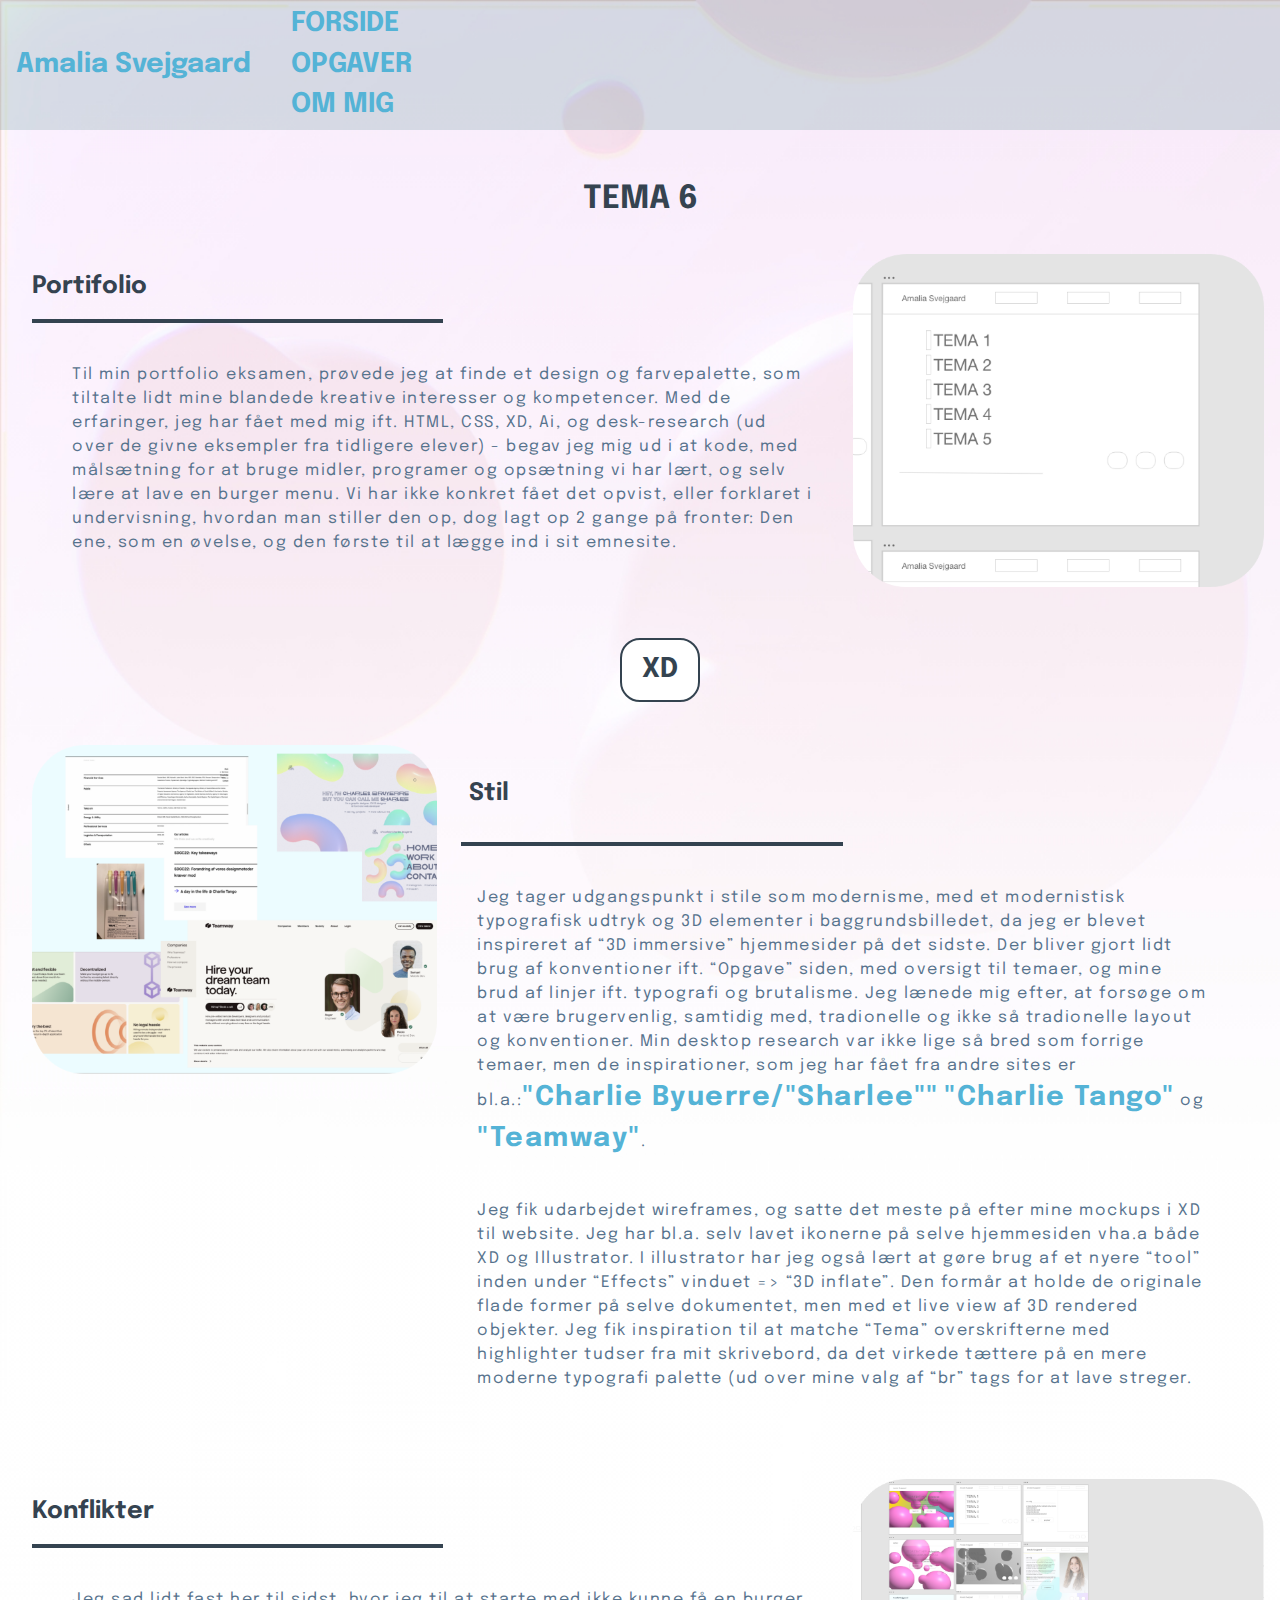
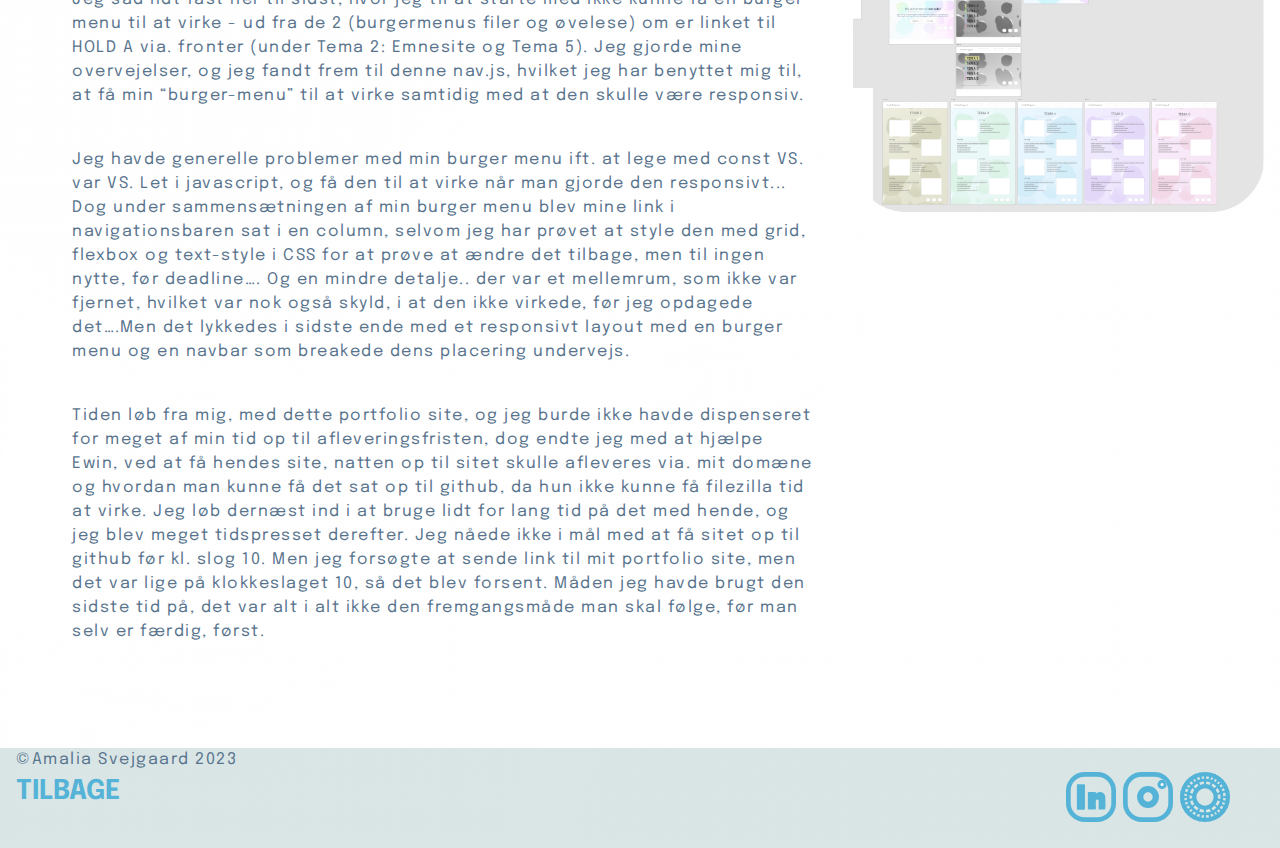
<file: portifolio-ama/tema6.html>
<!DOCTYPE html>
<html lang="en">
  <head>
    <meta charset="UTF-8" />
    <meta http-equiv="X-UA-Compatible" content="IE=edge" />
    <meta name="robots" content="noindex" />
    <link
      rel="icon"
      type="image/svg+xml"
      href="icons/favicon_io_amalia_portifolio/favicon-32x32.png"
    />
    <link rel="manifest" href="/site.webmanifest" />
    <link
      href="https://fonts.googleapis.com/css2?family=Epilogue:ital,wght@0,100;0,200;0,300;0,400;0,500;0,600;0,700;0,800;0,900;1,100;1,200;1,300;1,400;1,500;1,600;1,700;1,800;1,900&display=swap"
      rel="stylesheet"
    />
    <link rel="stylesheet" href="css/generel.css" />
    <link rel="stylesheet" href="css/layout.css" />
    <title>Tema 6 side</title>
  </head>
  <body id="tem6">
    <header>
      <nav class="navbar">
        <a class="logo" href="index.html">Amalia Svejgaard</a>
        <div class="nav-links">
          <ul>
            <li><a class="active" href="index.html">FORSIDE</a></li>
            <li><a href="opgaver.html">OPGAVER</a></li>
            <li><a href="about.html">OM MIG</a></li>
          </ul>
        </div>
        <img
          class="burger-menu"
          src="./icons/burger_btn.png"
          alt="burger menu"
        />
      </nav>
    </header>

    <main>
      <div class="container-opg">
        <h1 class="tem-h1">TEMA 6</h1>
        <div class="container-opg2"></div>
        <section class="grid_2-1">
          <div class="col">
            <h2 class="">Portifolio</h2>
            <hr class="opg" />
            <p class="opg-txt">
              Til min portfolio eksamen, prøvede jeg at finde et design og
              farvepalette, som tiltalte lidt mine blandede kreative interesser
              og kompetencer. Med de erfaringer, jeg har fået med mig ift. HTML,
              CSS, XD, Ai, og desk-research (ud over de givne eksempler fra
              tidligere elever) - begav jeg mig ud i at kode, med målsætning for
              at bruge midler, programer og opsætning vi har lært, og selv lære
              at lave en burger menu. Vi har ikke konkret fået det opvist, eller
              forklaret i undervisning, hvordan man stiller den op, dog lagt op
              2 gange på fronter: Den ene, som en øvelse, og den første til at
              lægge ind i sit emnesite.
            </p>
          </div>
          <div class="col">
            <img src="./img/pic_port1.png" alt="pic opgave" />
          </div>
        </section>
        <ul class="knap-hjem">
          <li>
            <a
              class="btn"
              href="./data/portifoliosite_amalia.pdf"
              target="_blank"
              >XD</a
            >
          </li>
        </ul>
        <section class="grid_1-2">
          <div class="col_order">
            <img src="./img/pic_port2.png" alt="pic opgave" />
          </div>
          <div class="col">
            <h2>Stil</h2>
            <hr class="opg2" />
            <p class="opg-txt">
              Jeg tager udgangspunkt i stile som modernisme, med et modernistisk
              typografisk udtryk og 3D elementer i baggrundsbilledet, da jeg er
              blevet inspireret af “3D immersive” hjemmesider på det sidste. Der
              bliver gjort lidt brug af konventioner ift. “Opgave” siden, med
              oversigt til temaer, og mine brud af linjer ift. typografi og
              brutalisme. Jeg lænede mig efter, at forsøge om at være
              brugervenlig, samtidig med, tradionelle og ikke så tradionelle
              layout og konventioner. Min desktop research var ikke lige så bred
              som forrige temaer, men de inspirationer, som jeg har fået fra
              andre sites er bl.a.:<a
                href="https://www.itssharl.ee/"
                target="_blank"
                style="display: inline"
                >"Charlie Byuerre/"Sharlee""</a
              >
              <a
                href="https://www.charlietango.dk/"
                target="_blank"
                style="display: inline"
                >"Charlie Tango"</a
              >
              og
              <a
                href="https://www.Teamway.io"
                target="_blank"
                style="display: inline"
                >"Teamway"</a
              >.
            </p>
            <p class="opg-txt">
              Jeg fik udarbejdet wireframes, og satte det meste på efter mine
              mockups i XD til website. Jeg har bl.a. selv lavet ikonerne på
              selve hjemmesiden vha.a både XD og Illustrator. I illustrator har
              jeg også lært at gøre brug af et nyere “tool” inden under
              “Effects” vinduet => “3D inflate”. Den formår at holde de
              originale flade former på selve dokumentet, men med et live view
              af 3D rendered objekter. Jeg fik inspiration til at matche “Tema”
              overskrifterne med highlighter tudser fra mit skrivebord, da det
              virkede tættere på en mere moderne typografi palette (ud over mine
              valg af “br” tags for at lave streger.
            </p>
          </div>
        </section>
        <section class="grid_2-1">
          <div class="col">
            <h2>Konflikter</h2>
            <hr class="opg" />
            <p class="opg-txt">
              Jeg sad lidt fast her til sidst, hvor jeg til at starte med ikke
              kunne få en burger menu til at virke - ud fra de 2 (burgermenus
              filer og øvelese) om er linket til HOLD A via. fronter (under Tema
              2: Emnesite og Tema 5). Jeg gjorde mine overvejelser, og jeg fandt
              frem til denne nav.js, hvilket jeg har benyttet mig til, at få min
              “burger-menu” til at virke samtidig med at den skulle være
              responsiv.
            </p>
            <p class="opg-txt">
              Jeg havde generelle problemer med min burger menu ift. at lege med
              const VS. var VS. Let i javascript, og få den til at virke når man
              gjorde den responsivt... Dog under sammensætningen af min burger
              menu blev mine link i navigationsbaren sat i en column, selvom jeg
              har prøvet at style den med grid, flexbox og text-style i CSS for
              at prøve at ændre det tilbage, men til ingen nytte, før deadline….
              Og en mindre detalje.. der var et mellemrum, som ikke var fjernet,
              hvilket var nok også skyld, i at den ikke virkede, før jeg
              opdagede det….Men det lykkedes i sidste ende med et responsivt
              layout med en burger menu og en navbar som breakede dens placering
              undervejs.
            </p>
            <p class="opg-txt">
              Tiden løb fra mig, med dette portfolio site, og jeg burde ikke
              havde dispenseret for meget af min tid op til afleveringsfristen,
              dog endte jeg med at hjælpe Ewin, ved at få hendes site, natten op
              til sitet skulle afleveres via. mit domæne og hvordan man kunne få
              det sat op til github, da hun ikke kunne få filezilla tid at
              virke. Jeg løb dernæst ind i at bruge lidt for lang tid på det med
              hende, og jeg blev meget tidspresset derefter. Jeg nåede ikke i
              mål med at få sitet op til github før kl. slog 10. Men jeg
              forsøgte at sende link til mit portfolio site, men det var lige på
              klokkeslaget 10, så det blev forsent. Måden jeg havde brugt den
              sidste tid på, det var alt i alt ikke den fremgangsmåde man skal
              følge, før man selv er færdig, først.
            </p>
          </div>
          <div class="col">
            <img src="./img/pic_port3.png" alt="pic opgave" />
          </div>
        </section>
      </div>
    </main>

    <footer>
      <p class="copy-ama">&copy;Amalia Svejgaard 2023</p>
      <div class="icons-footer">
        <a href="https://www.linkedin.com/in/amalia-svejgaard" target="_blank">
          <img
            class="btn-li"
            src="./icons/Linked_icon.svg"
            alt="linkedin ikon-knap til amalias profil"
          />
        </a>
        <a href="https://www.instagram.com/amaliasvej/" target="_blank">
          <img
            class="btn-insta"
            src="./icons/insta_icon.svg"
            alt="instagram ikon-knap til amalias profil"
          />
        </a>
        <a href="https://vsco.co/amaliasvej/journal/p/1" target="_blank">
          <img
            class="btn-vsco"
            src="./icons/vsco_icon.svg"
            alt="vsco ikon-knap til amalias profil"
          />
        </a>
      </div>
      <a href="./opgaver.html">TILBAGE</a>
    </footer>
    <script src="./javas/nav.js"></script>
  </body>
</html>
</file>
<file: portifolio-ama/css/generel.css>
body {
  background-image: url(../img/bg_forside1.jpg);
  background-size: cover;
  background-repeat: no-repeat;
}

#mig-bg {
  background-image: url(../img/bg_forside1.jpg);
  background-size: contain;
  background-repeat: no-repeat;
}

header,
footer {
  background-color: rgba(119, 164, 164, 0.272);
  padding: 0 0 0 1em;
  font-family: "Epilogue", sans-serif;
}
header {
  height: 130px;
  margin: 0 0 2em 0;
}

footer {
  height: 100px;
  margin: 2em 0 0 0;
}

h1,
h2,
h3,
h4 {
  font-family: "Epilogue", sans-serif;
  color: #354350;
}

p {
  font-family: "Epilogue", sans-serif;
  color: #57738d;
  margin: 0;
  line-height: 1.5;
  letter-spacing: 1.5px;
}

section {
  margin-bottom: 1em;
}

ul,
li,
a {
  list-style: none;
  color: #54b3d6;
  font-family: "Epilogue", sans-serif;
  font-size: 27px;
  font-weight: 700;
  line-height: 1.5;
  text-decoration: none;
}

/* --------- knapper ------- */
a.btn:link,
a.btn:visited {
  background-color: white;
  color: #344350;
  border: 2px solid #344350;
  border-radius: 20px;
  padding: 10px 20px;
  text-align: center;
  text-decoration: none;
  display: inline-block;
}

a.btn:hover,
a.btn:active {
  background-color: #54b3d6;
  border: 2px solid #54b3d6;
  color: white;
}

hr {
  max-width: 900px;
  border: 2px solid #344350;
  margin-bottom: 90px;
}

/* ------------ forside ------------- */
#h1-hej {
  font-size: 82px;
  font-weight: 100;
}

.forside-info {
  padding-bottom: 3rem;
}

/* ---------- opgaver ------------- */

.tem-h1 {
  text-align: center;
}

/* Tema a:hover link styles i forskellige farver */

a.tem2 {
  box-shadow: inset 0 0 0 0 #54b3d6;
  color: #54b3d6;
  font-size: 50px;
  padding: 0 0.25rem;
  margin: 0 -0.25rem;
  transition: color 0.3s ease-in-out, box-shadow 0.3s ease-in-out;
}
a.tem2:hover {
  color: #fff;
  box-shadow: inset 200px 0 0 0 #d7d88d;
}

a.tem3 {
  box-shadow: inset 0 0 0 0 #54b3d6;
  color: #54b3d6;
  font-size: 50px;
  padding: 0 0.25rem;
  margin: 0 -0.25rem;
  transition: color 0.3s ease-in-out, box-shadow 0.3s ease-in-out;
}
a.tem3:hover {
  color: #fff;
  box-shadow: inset 200px 0 0 0 #a9ec8f;
}

a.tem4 {
  box-shadow: inset 0 0 0 0 #54b3d6;
  color: #54b3d6;
  font-size: 50px;
  padding: 0 0.25rem;
  margin: 0 -0.25rem;
  transition: color 0.3s ease-in-out, box-shadow 0.3s ease-in-out;
}
a.tem4:hover {
  color: #fff;
  box-shadow: inset 200px 0 0 0 #a1dcf3;
}

a.tem5 {
  box-shadow: inset 0 0 0 0 #54b3d6;
  color: #54b3d6;
  font-size: 50px;
  padding: 0 0.25rem;
  margin: 0 -0.25rem;
  transition: color 0.3s ease-in-out, box-shadow 0.3s ease-in-out;
}
a.tem5:hover {
  color: #fff;
  box-shadow: inset 200px 0 0 0 #cbb7f3;
}

a.tem6 {
  box-shadow: inset 0 0 0 0 #54b3d6;
  color: #54b3d6;
  font-size: 50px;
  padding: 0 0.25rem;
  margin: 0 -0.25rem;
  transition: color 0.3s ease-in-out, box-shadow 0.3s ease-in-out;
}
a.tem6:hover {
  color: #fff;
  box-shadow: inset 200px 0 0 0 #d498b8;
}

/* ---------- sub pages opgaver / tema ------------ */
.grid_2-1,
.grid_1-2 h2 {
  margin-left: 1rem;
  padding: 1rem;
}

.opg-txt {
  margin: 40px;
}

hr.opg {
  max-width: 650px;
  display: block;
  top: 0;
  margin-right: 50%;
  margin-bottom: 0%;
}
hr.opg2 {
  max-width: 650px;
  display: block;
  top: 0;
  margin-left: 1.5rem;
  margin-right: 50%;
  margin-bottom: 0%;
}

@media screen and (max-width: 800px) {
  header {
    display: block;
    list-style: none;
    padding: 30px 20%;
    margin: 0;
    /* justify-content: flex-end; */
    background-color: rgba(119, 164, 164, 0.272);
  }
}

/* ------ om mig -------- */

.round-pic {
  border-radius: 74px;
}

.info-txt-mig p {
  margin: 2rem;
}

.info-txt-mig ul {
  padding-top: 1rem;
  padding-bottom: 3rem;
}
</file>
<file: portifolio-ama/css/layout.css>
header {
  display: flex;
  justify-content: space-between;
  align-items: center;
}

body {
  margin: 0;
  min-height: 100vh;
  display: grid;
  grid-template-rows: auto 1fr auto;
}

.navbar {
  display: flex;
  justify-content: space-between;
  align-items: center;
}
.logo {
  float: left;
}
.nav-links {
  display: flex;
  flex-wrap: nowrap;
}

.nav-links li {
  justify-content: space-between;
}
.clearfix::after {
  content: "";
  clear: both;
  display: table;
}

img {
  max-width: 100%;
}

.icons-footer {
  position: absolute;
  margin-bottom: 50px;
  right: 50px;
}

.btn-li,
.btn-insta,
.btn-vsco {
  width: 50px;
}

.forside-info {
  text-align: center;
}

.knap-hjem {
  list-style-type: none;
  display: flex;
  justify-content: center;
  align-items: center;
}

.knap-hjem li {
  margin: 0 10px;
}

#tem2 {
  background-image: url(../img/bg_tema2.jpg);
  background-size: cover;
  background-repeat: no-repeat;
}

#tem3 {
  background-image: url(../img/bg_tema3.jpg);
  background-size: cover;
  background-repeat: no-repeat;
}

#tem4 {
  background-image: url(../img/bg_tema4.jpg);
  background-size: cover;
  background-repeat: no-repeat;
}

#tem5 {
  background-image: url(../img/bg_tema5.jpg);
  background-size: cover;
  background-repeat: no-repeat;
}

#tem6 {
  background-image: url(../img/bg_tema6.jpg);
  background-size: cover;
  background-repeat: no-repeat;
}

.center-pic {
  display: flex;
  justify-content: center;
  align-items: center;
}

@media (min-width: 800px) {
  .grid_1-1 {
    display: grid;
    grid-template-columns: 1fr 1fr;
    gap: 1em;
    max-width: 1200px;
    justify-self: center;
  }

  /* -------------- til tema siderne / sub pages til OPGAVER ---------- */
  .grid_2-1 {
    display: grid;
    grid-template-columns: 2fr 1fr;
  }
  .grid_1-2 {
    display: grid;
    grid-template-columns: 1fr 2fr;
    justify-self: center;
    margin: 1rem;
    padding: 1rem;
  }
}

/* ---------------- nav bar + burger menu ------------- */
.navbar .burger-menu {
  display: none;
  position: absolute;
  width: 35px;
  top: 50px;
  right: 50px;
}

@media screen and (max-width: 800px) {
  .bg_mobile {
    background-image: url(../img/bg_mobile.jpg);
    background-size: cover;
    background-repeat: no-repeat;
  }

  .navbar {
    padding: 0;
  }

  .navbar .logo {
    position: absolute;
    top: 50px;
    left: 50px;
  }

  .nav-links {
    /* display: none; */
    top: 0;
    left: 0;
    position: absolute;
    background-color: rgba(146, 189, 202, 0.252);
    backdrop-filter: blur(7px);
    width: 100%;
    height: 100vh;
    display: flex;
    justify-content: center;
    align-items: center;
    margin-left: -100%;
    transition: all 0.8s ease-in;
  }

  .nav-links.mobile-menu {
    margin-left: 0;
  }

  .nav-links ul {
    display: flex;
    flex-direction: column;
    align-items: center;
  }

  .navbar .nav-links ul li {
    margin: 25px;
    font-size: 2em;
  }

  .navbar .burger-menu {
    display: block;
  }

  /* ------------------------------------------- */

  /* ---------------- footer ------------------- */
  .icons-footer {
    position: absolute;
    margin-bottom: 50px;
    right: 50px;
  }
  .btn-li,
  .btn-insta,
  .btn-vsco {
    width: 50px;
  }
  /* -------------- til tema siderne / sub pages til OPGAVER ---------- */
  .grid_2-1 {
    display: grid;
    margin: 0;
  }
  .grid_1-2 {
    display: grid;
    margin: 0;
  }

  #tem2 {
    background-image: url(../img/bg_mob_tema2.jpg);
    background-size: cover;
    background-repeat: no-repeat;
  }

  #tem3 {
    background-image: url(../img/bg_mob_tema3.jpg);
    background-size: cover;
    background-repeat: no-repeat;
  }

  #tem4 {
    background-image: url(../img/bg_mob_tema4.jpg);
    background-size: cover;
    background-repeat: no-repeat;
  }

  #tem5 {
    background-image: url(../img/bg_mob_tema5.jpg);
    background-size: cover;
    background-repeat: no-repeat;
  }

  #tem6 {
    background-image: url(../img/bg_mob_tema6.jpg);
    background-size: cover;
    background-repeat: no-repeat;
  }
  .center-pic {
    display: flex;
    justify-content: center;
    align-items: center;
  }

  #tema-two,
  #tema-five,
  #tema-five2 {
    list-style-type: none;
    /* position: absolute; */
    display: block;
    justify-content: center;
    align-items: center;
  }
}
</file>
